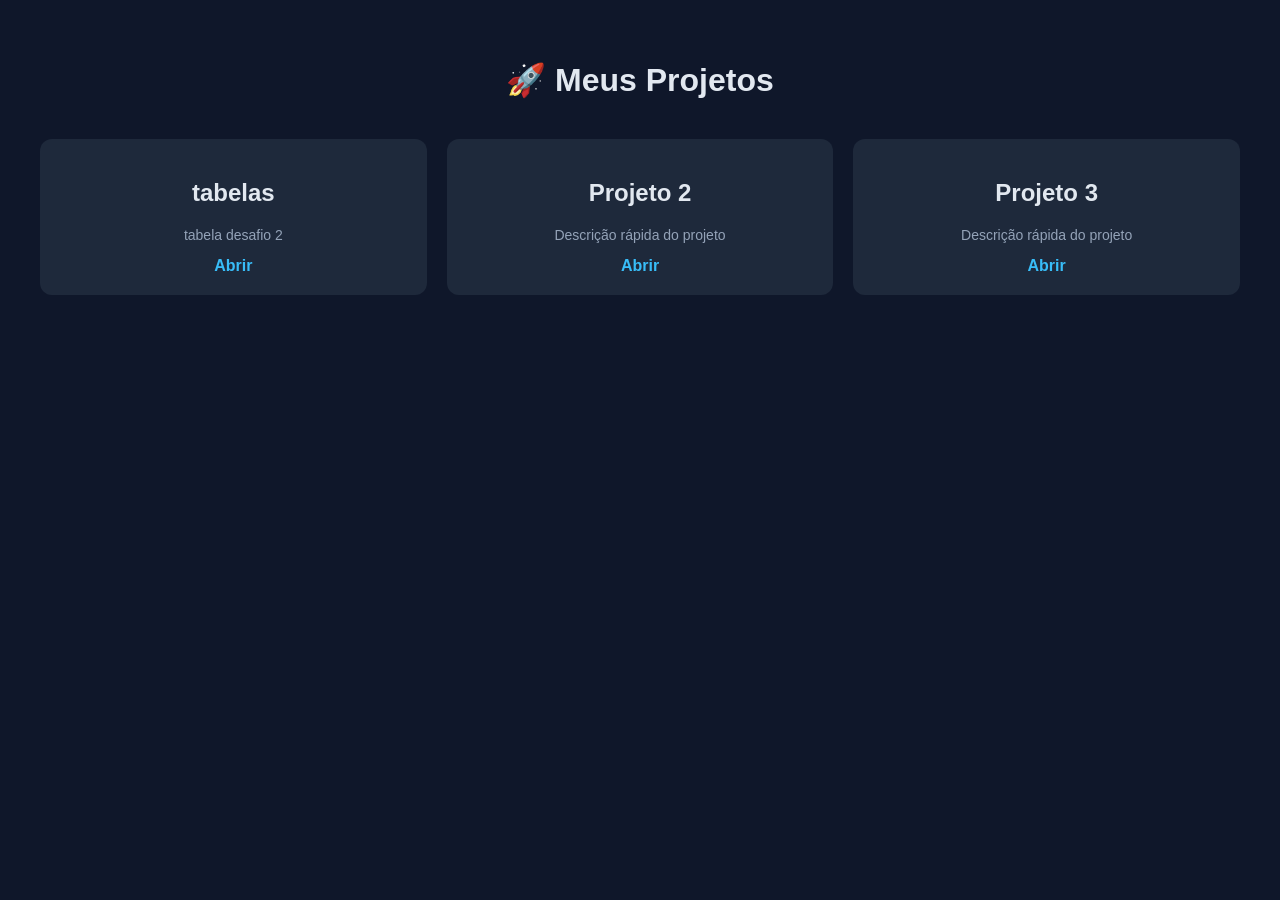
<file: index.html>
<!DOCTYPE html>
<html lang="pt-BR">
<head>
  <meta charset="UTF-8">
  <title>Meus Projetos</title>

  <style>
    body {
      font-family: Arial, sans-serif;
      background: #0f172a;
      color: #e2e8f0;
      margin: 0;
      padding: 40px;
    }

    h1 {
      text-align: center;
      margin-bottom: 40px;
    }

    .grid {
      display: grid;
      grid-template-columns: repeat(auto-fit, minmax(250px, 1fr));
      gap: 20px;
    }

    .card {
      background: #1e293b;
      padding: 20px;
      border-radius: 12px;
      transition: 0.3s;
      text-align: center;
    }

    .card:hover {
      transform: translateY(-5px);
      background: #334155;
    }

    a {
      text-decoration: none;
      color: #38bdf8;
      font-weight: bold;
    }

    p {
      font-size: 14px;
      color: #94a3b8;
    }
  </style>
</head>

<body>

  <h1>🚀 Meus Projetos</h1>

  <div class="grid">

    <div class="card">
      <h2>tabelas</h2>
      <p>tabela desafio 2</p>
      <a href="html/tabela/index.html">Abrir</a>
    </div>

    <div class="card">
      <h2>Projeto 2</h2>
      <p>Descrição rápida do projeto</p>
      <a href="projeto2/index.html">Abrir</a>
    </div>

    <div class="card">
      <h2>Projeto 3</h2>
      <p>Descrição rápida do projeto</p>
      <a href="projeto3/index.html">Abrir</a>
    </div>

  </div>

</body>
</html>
</file>
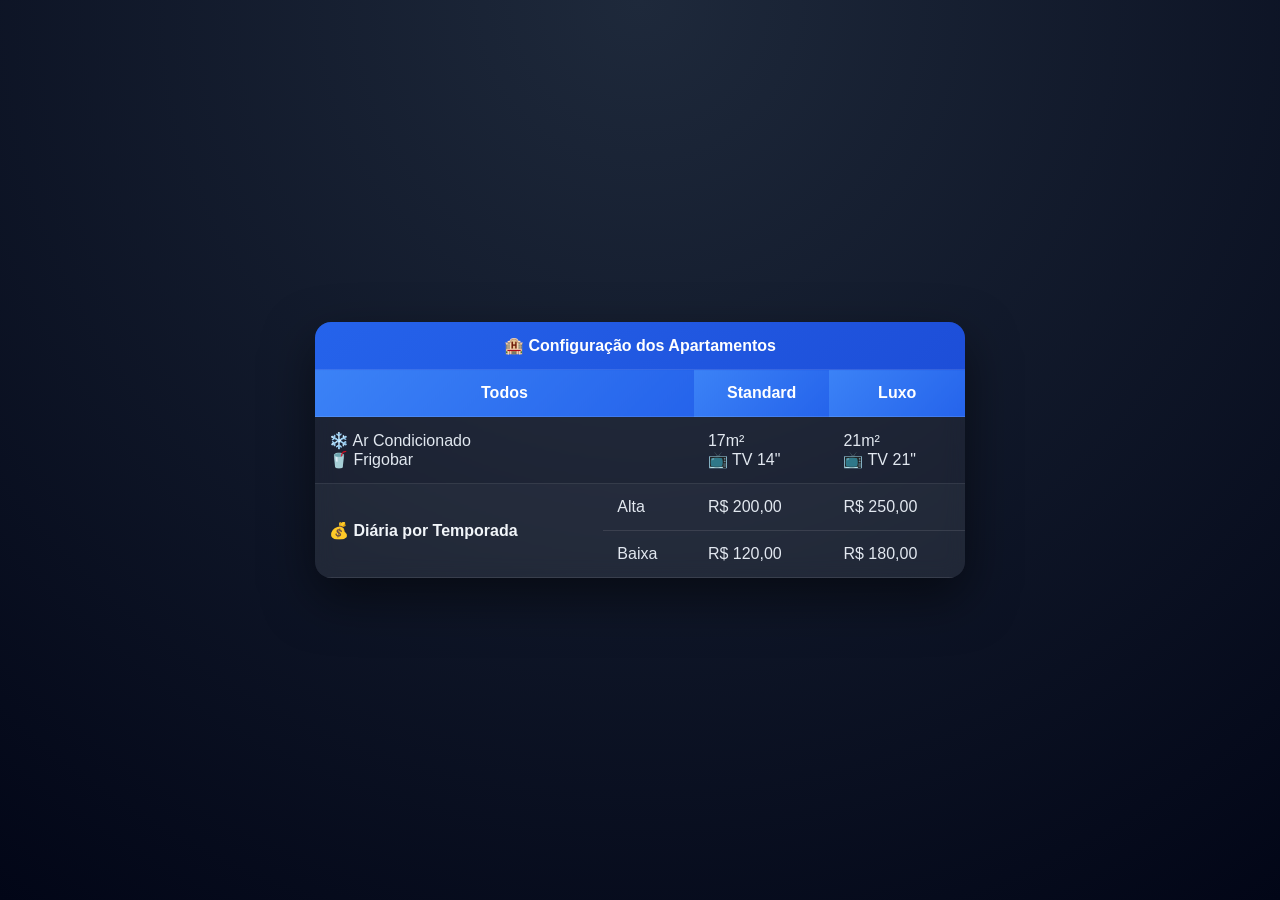
<file: html/tabela/index.html>
<!DOCTYPE html>
<html lang="pt-br">
<head>
    <meta charset="UTF-8">
    <title>Tabela Moderna</title>
    <link rel="stylesheet" href="tabela.css">
</head>
<body>

<div class="container">
    <table id="tabela">
        <thead>
            <tr>
                <th colspan="4">🏨 Configuração dos Apartamentos</th>
            </tr>
            <tr>
                <th colspan="2">Todos</th>
                <th>Standard</th>
                <th>Luxo</th>
            </tr>
        </thead>

        <tbody>
            <tr>
                <td colspan="2">❄️ Ar Condicionado <br> 🥤 Frigobar</td>
                <td>17m² <br> 📺 TV 14"</td>
                <td>21m² <br> 📺 TV 21"</td>
            </tr>

            <tr class="grupo">
                <td rowspan="2" class="titulo">💰 Diária por Temporada</td>
                <td>Alta</td>
                <td>R$ 200,00</td>
                <td>R$ 250,00</td>
            </tr>

            <tr class="grupo">
                <td>Baixa</td>
                <td>R$ 120,00</td>
                <td>R$ 180,00</td>
            </tr>
        </tbody>
    </table>
</div>

<script src="tabela.js"></script>
</body>
</html>
</file>
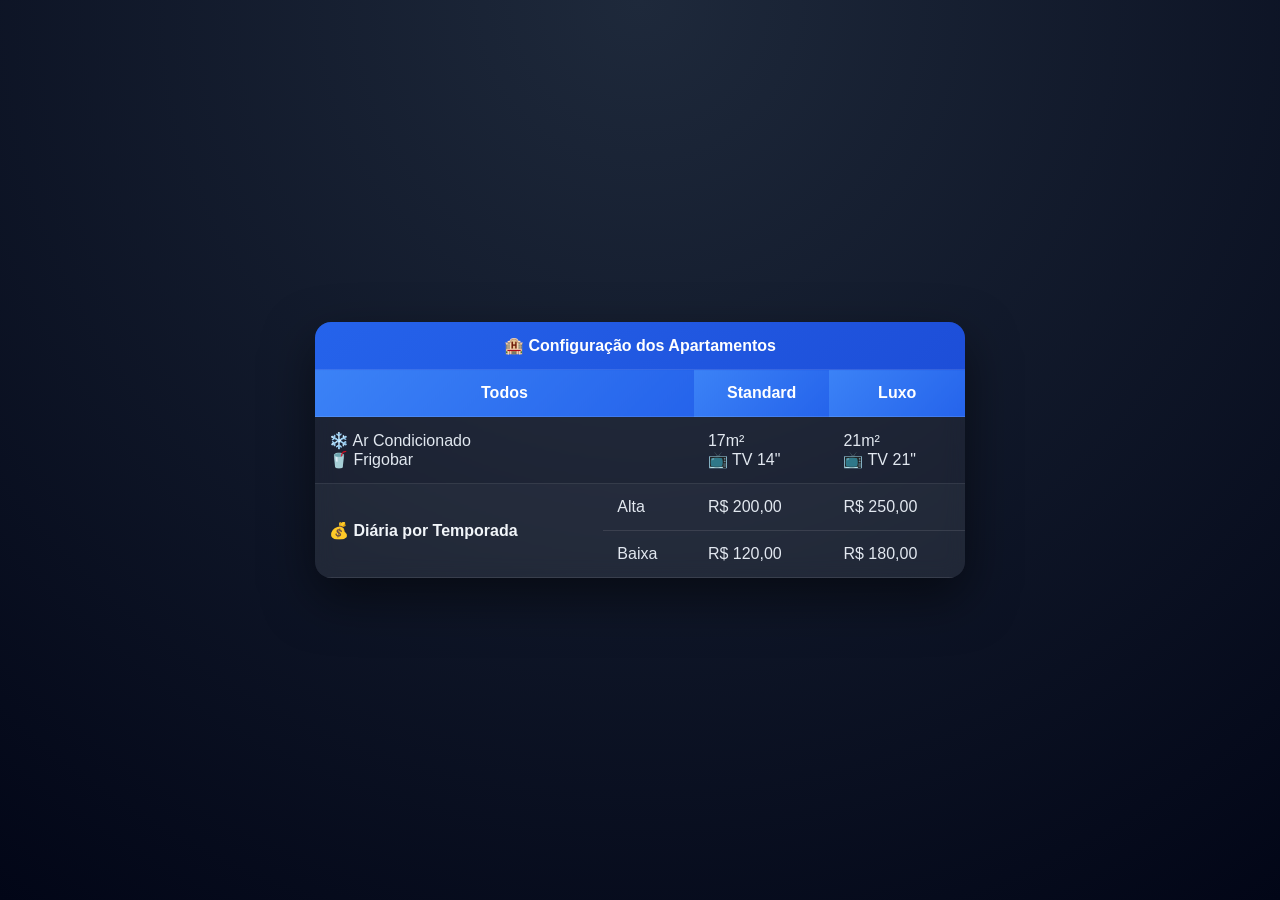
<file: html/tabela/tabelas.html>
<!DOCTYPE html>
<html lang="pt-br">
<head>
    <meta charset="UTF-8">
    <title>Tabela Moderna</title>
    <link rel="stylesheet" href="tabela.css">
</head>
<body>

<div class="container">
    <table id="tabela">
        <thead>
            <tr>
                <th colspan="4">🏨 Configuração dos Apartamentos</th>
            </tr>
            <tr>
                <th colspan="2">Todos</th>
                <th>Standard</th>
                <th>Luxo</th>
            </tr>
        </thead>

        <tbody>
            <tr>
                <td colspan="2">❄️ Ar Condicionado <br> 🥤 Frigobar</td>
                <td>17m² <br> 📺 TV 14"</td>
                <td>21m² <br> 📺 TV 21"</td>
            </tr>

            <tr class="grupo">
                <td rowspan="2" class="titulo">💰 Diária por Temporada</td>
                <td>Alta</td>
                <td>R$ 200,00</td>
                <td>R$ 250,00</td>
            </tr>

            <tr class="grupo">
                <td>Baixa</td>
                <td>R$ 120,00</td>
                <td>R$ 180,00</td>
            </tr>
        </tbody>
    </table>
</div>

<script src="tabela.js"></script>
</body>
</html>
</file>
<file: html/tabela/tabela.css>
body {
    margin: 0;
    font-family: Arial, sans-serif;
    background: radial-gradient(circle at top, #1e293b, #020617);
    height: 100vh;
    display: flex;
    justify-content: center;
    align-items: center;
}

/* Container */
.container {
    perspective: 1000px;
}

/* Tabela */
table {
    width: 650px;
    border-collapse: collapse;
    background: rgba(255,255,255,0.05);
    backdrop-filter: blur(10px);
    border-radius: 16px;
    overflow: hidden;
    transform-style: preserve-3d;
    transition: transform 0.1s ease;
    box-shadow: 0 20px 50px rgba(0,0,0,0.5);
}

/* Cabeçalho */
thead th {
    background: linear-gradient(135deg, #2563eb, #1d4ed8);
    color: white;
    padding: 14px;
}

/* Sub-cabeçalho */
thead tr:nth-child(2) th {
    background: linear-gradient(135deg, #3b82f6, #2563eb);
}

/* Células */
td, th {
    padding: 14px;
    border-bottom: 1px solid rgba(255,255,255,0.1);
    color: #e2e8f0;

    /* 🔥 BLOQUEIA SELEÇÃO */
    user-select: none;
    pointer-events: auto;
}

/* Grupo */
.grupo td {
    background: rgba(255,255,255,0.03);
}

/* Junta Alta/Baixa */
.grupo + .grupo td {
    border-top: none;
}

.titulo {
    font-weight: bold;
    color: #f1f5f9;
}

/* brilho seguindo o mouse */
table::before {
    content: "";
    position: absolute;
    inset: 0;
    background: radial-gradient(circle at var(--x) var(--y), rgba(255,255,255,0.15), transparent 40%);
    pointer-events: none;
}
</file>
